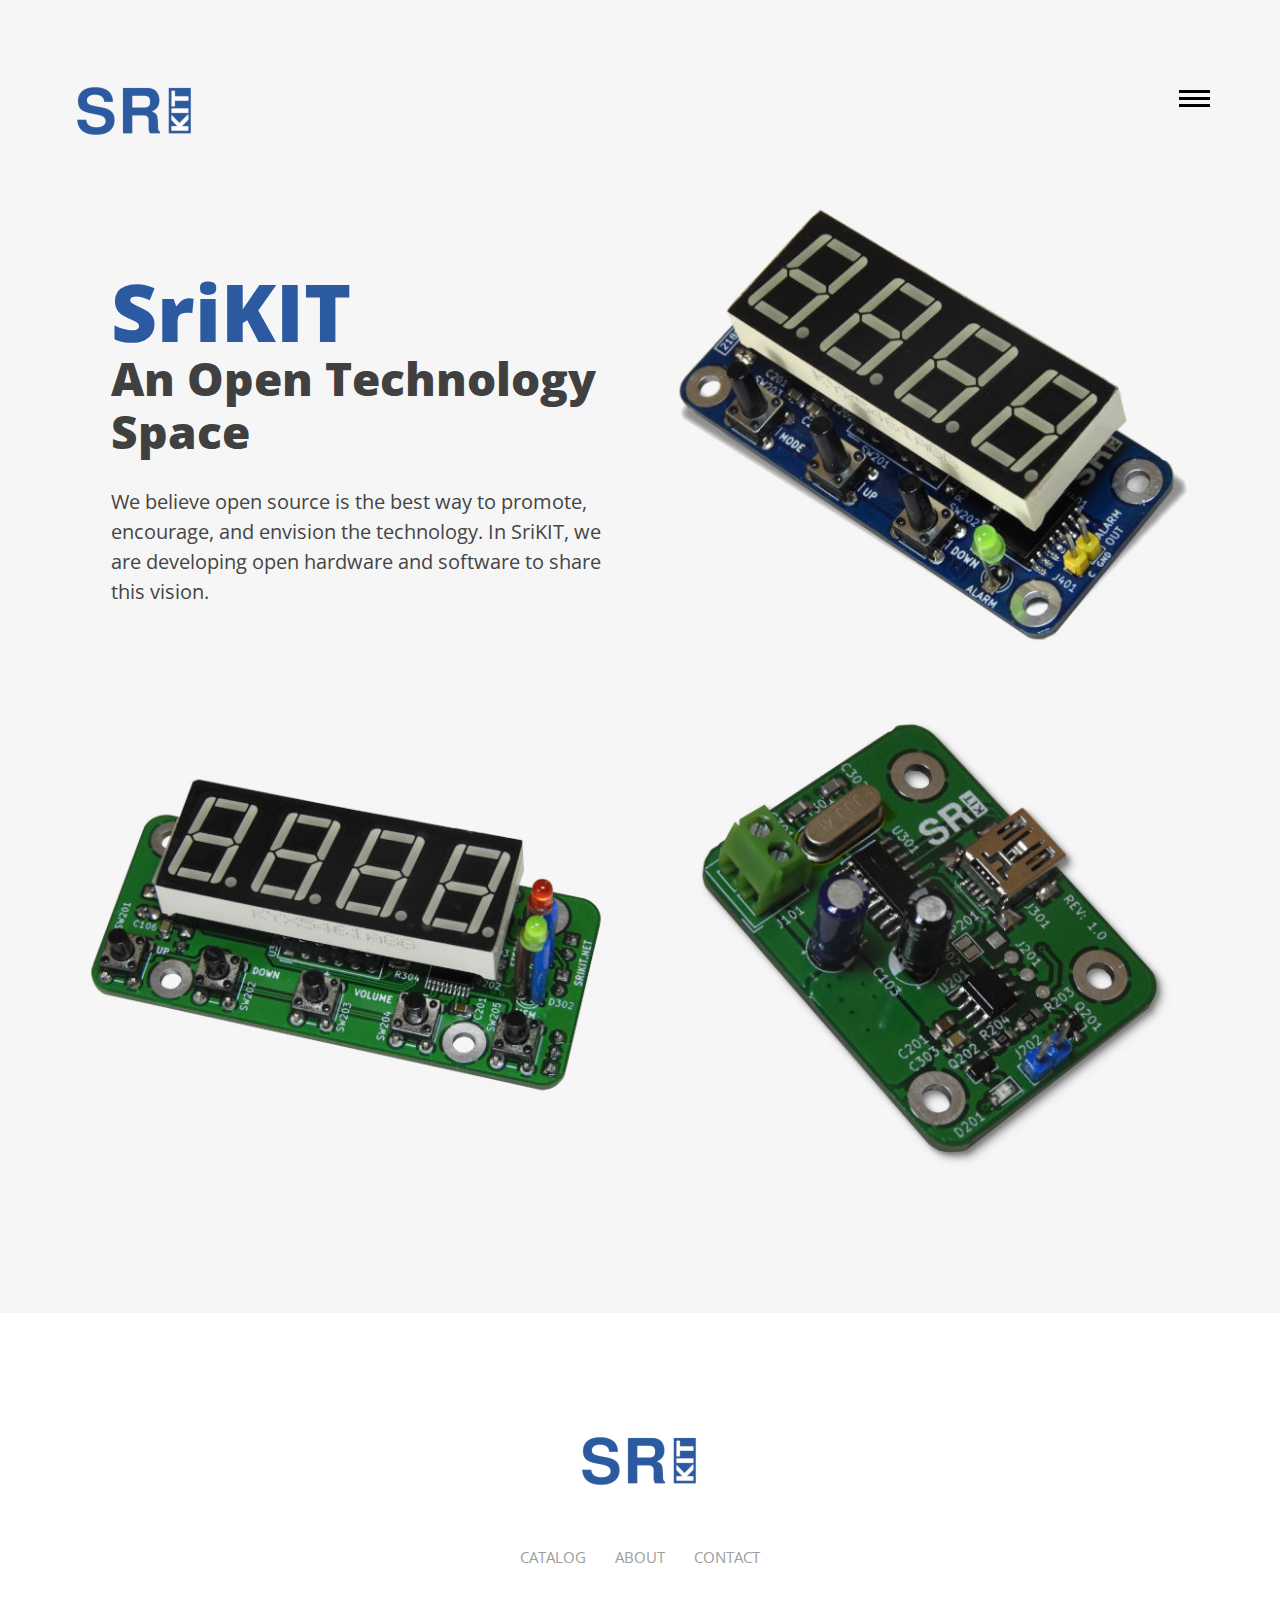
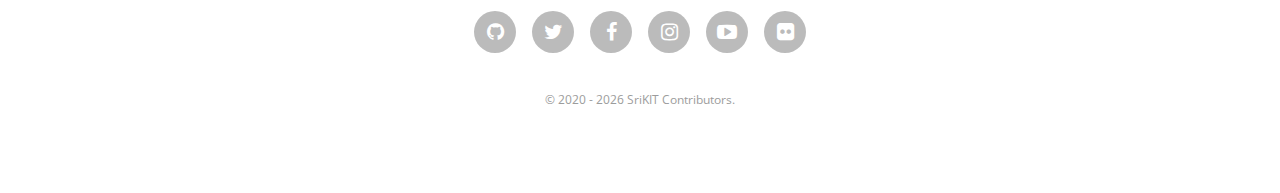
<file: index.html>
<!DOCTYPE HTML>

 <html>

    <head>
        <!-- HTML meta data. -->    
        <meta name="viewport" content="width=device-width, initial-scale=1, maximum-scale=1" />
        <meta charset="utf-8">

        <meta name="description" content="SriKIT is an open-source hardware design and development group.">
        <meta name="author" content="SriKIT contributors">

        <meta property="og:type" content="website">
        <meta property="og:locale" content="en_US">
        <meta property="og:site_name" content="SriKIT">
        <meta property="og:title" content="SriKIT Homepage">
        <meta property="og:url" content="/">
        <meta property="og:description" content="SriKIT is an open-source hardware design and development group.">

        <title>SriKIT</title>
		<link rel="shortcut icon" href="images/favicon.ico" type="image/x-icon">

        <!-- External verification codes -->
        <script data-ad-client="ca-pub-3947743843439548" async src="https://pagead2.googlesyndication.com/pagead/js/adsbygoogle.js"></script>

        <!-- Style sheets. -->
        <link href="css/style.css" rel="stylesheet" type="text/css">
        <link href="css/bootstrap.min.css" rel="stylesheet" type="text/css">
        <link href="css/responsive.css" rel="stylesheet" type="text/css">

        <link href="css/font-awesome.min.css" rel="stylesheet" type="text/css">
        <link href="css/effects/set2.css" rel="stylesheet" type="text/css">
        <link href="css/effects/normalize.css" rel="stylesheet" type="text/css">
        <link href="css/effects/component.css"  rel="stylesheet" type="text/css" >
	</head>

    <body>

        <header role="header">

            <!-- Heading section which consist SriKIT logo and menu. -->
            <div class="container">

                <h1>
                    <a href="index.html" title="SriKIT"><img src="images/logo.png" title="SriKIT" alt="SriKIT"/></a>
                </h1>

                <!-- Navigation menu. -->
                <nav role="header-nav" class="navy">

                    <ul>
                        <li class="nav-active"><a href="index.html" title="Catalog">Catalog</a></li>
                        <li><a href="about.html" title="About">About</a></li>
                        <li><a href="contact.html" title="Contact">Contact</a></li>
                    </ul>

                </nav>

            </div>

        </header>

        <main role="main-home-wrapper" class="container">
            <!-- Page content block. -->
        	
            <div class="row">

            	<section class="col-xs-12 col-sm-6 col-md-6 col-lg-6 ">
                    <!-- Intro text section -->

                	<article role="pge-title-content">

                    	<header>
                        	<h2><span>SriKIT</span> An Open Technology Space</h2>
                        </header>

                        <p>We believe open source is the best way to promote, encourage, and envision the technology. In SriKIT, we are developing open hardware and software to share this vision.</p>

                    </article>

                </section>

                <!-- Show featured product -->

                <section class="col-xs-12 col-sm-6 col-md-6 col-lg-6 grid">

                	<figure class="effect-oscar">

                    	<img src="images/kit-images/kt0001.jpg" alt="" class="img-responsive"/>

                        <figcaption>

                        	<h2><span>Clock Module </span> With Seven Segment Display</h2>

							<p>Simple LED clock module based on highly stable DS3231 real-time clock for timekeeping.</p>

							<a href="kt0001.html">View more</a>

                        </figcaption>

                    </figure>

                </section>

                <!-- Start product catalog 1. -->

                <div class="clearfix"></div>

                <!-- Product catalog left. -->

                <section class="col-xs-12 col-sm-6 col-md-6 col-lg-6 grid">

                    <ul class="grid-lod effect-2" id="grid">

                        <li>

                        	<figure class="effect-oscar">

                                <img src="images/kit-images/kt0005.jpg" alt="" class="img-responsive"/>

                                <figcaption>

                                        <h2><span>FM Stereo</span> Receiver Module</h2>

                                        <p>RDA5807 based FM stereo radio module with auto-scanning and memory manager.</p>

                                        <a href="kt0005.html">View more</a>

                                </figcaption>

                            </figure>

                        </li>

                    </ul>

                </section>   

                <!-- Product catalog right. -->
                
                <section class="col-xs-12 col-sm-6 col-md-6 col-lg-6 grid">

                    <ul class="grid-lod effect-2" id="grid">

                        <li>

                        	<figure class="effect-oscar">

                                <img src="images/kit-images/kt0003.jpg" alt="" class="img-responsive"/>

                                <figcaption>

                                        <h2><span>Programmable</span> Timer Module</h2>

                                        <p>Miniature, USB programmable, long-duration timer module.</p>

                                        <a href="kt0003.html">View more</a>

                                </figcaption>

                            </figure>

                        </li>

                    </ul>

                </section>

            </div>

        </main>

        <footer role="footer">

            <!-- Footer section with links and social icons. -->
            <h1>
                <a href="index.html" title="SriKIT"><img src="images/logo.png" title="SriKIT" alt="SriKIT"/></a>
            </h1>

            <!-- Navigation menu. -->
            <nav role="footer-nav">
                <ul>
                	<li><a href="index.html" title="Work">Catalog</a></li>
                    <li><a href="about.html" title="About">About</a></li>
                    <li><a href="contact.html" title="Contact">Contact</a></li>
                </ul>
            </nav>

            <!-- Social icons group. -->
            <ul role="social-icons">
            	<li><a href="https://github.com/srikit" target="_blank" rel="noopener noreferrer"><i class="fa fa-github" aria-hidden="true"></i></a></li>
                <li><a href="https://twitter.com/SriKITProject" target="_blank" rel="noopener noreferrer"><i class="fa fa-twitter" aria-hidden="true"></i></a></li>
                <li><a href="https://www.facebook.com/srikit.net" target="_blank" rel="noopener noreferrer"><i class="fa fa-facebook" aria-hidden="true"></i></a></li>
                <li><a href="https://www.instagram.com/srikitproject" target="_blank" rel="noopener noreferrer"><i class="fa fa-instagram" aria-hidden="true"></i></a></li>
                <li><a href="https://www.youtube.com/channel/UCDvUKo-Rxm0S0J75Deulvjw" target="_blank" rel="noopener noreferrer"><i class="fa fa-youtube-play" aria-hidden="true"></i></a></li>
                <li><a href="https://www.flickr.com/photos/srikit" target="_blank" rel="noopener noreferrer"><i class="fa fa-flickr" aria-hidden="true"></i></a></li>
            </ul>

            <!-- Copyright notice. -->
            <p id="copyright" class="copy-right">&copy; SriKIT Contributors.</p>

        </footer>

        <script src="js/jquery.min.js" type="text/javascript"></script>
		<script src="js/nav.js" type="text/javascript"></script>
        <script src="js/custom.js" type="text/javascript"></script>
        <script src="js/bootstrap.min.js" type="text/javascript"></script>
        <script src="js/effects/masonry.pkgd.min.js"  type="text/javascript"></script>
		<script src="js/effects/imagesloaded.js"  type="text/javascript"></script>
		<script src="js/effects/classie.js"  type="text/javascript"></script>
		<script src="js/effects/AnimOnScroll.js"  type="text/javascript"></script>
        <script src="js/effects/modernizr.custom.js"></script>
        <script src="js/html5shiv.js" type="text/javascript"></script>

        <!-- Global site tag (gtag.js) - Google Analytics -->
        <script async src="https://www.googletagmanager.com/gtag/js?id=G-QX22D3M55T"></script>
        <script>
            window.dataLayer = window.dataLayer || [];
            function gtag(){dataLayer.push(arguments);}
            gtag('js', new Date());

            gtag('config', 'G-QX22D3M55T');
        </script>

    </body>

</html>
</file>
<file: css/style.css>
@import url(https://fonts.googleapis.com/css?family=Open+Sans:400,300,300italic,400italic,600,600italic,700,700italic,800,800italic);

html {

	-ms-text-size-adjust: 100%;

	-webkit-text-size-adjust: 100%;

}

*, *:before, *:after {

	-webkit-box-sizing: border-box;

	-moz-box-sizing: border-box;

	box-sizing: border-box;

}

input, textarea {

	-webkit-appearance: none;

	-webkit-border-radius: 0;

}

button, html input[type="button"],/* 1 */ input[type="reset"], input[type="submit"] {

	-webkit-appearance: button;

	cursor: pointer;

 *overflow:visible;

}

body, img,.commentys-form input[type="text"],.commentys-form input[type="email"],.commentys-form input[type="url"],.commentys-form textarea {

	transition: all .2s linear;

	-o-transition: all .2s linear;

	-moz-transition: all .2s linear;

	-webkit-transition: all .2s linear;

}

html, body, div, span, object, iframe, h1, h2, h3, h4, h5, h6, p, blockquote, pre, abbr, address, cite, code, del, dfn, em, img, ins, kbd, q, samp, small, strong, sub, sup, var, b, i, dl, dt, dd, ol, ul, li, fieldset, form, label, legend, table, caption, tbody, tfoot, thead, tr, th, td, article, aside, canvas, details, figcaption, figure, footer, header, hgroup, menu, nav, section, summary, time, mark, audio, video, input, main {

	-webkit-box-sizing: border-box;

	-moz-box-sizing: border-box;

	box-sizing: border-box;

	margin: 0;

	padding: 0;

	vertical-align: baseline;

	border: 0;

	outline: 0;

}

article, aside, details, figcaption, figure, footer, header, hgroup, menu, nav, section, img, main {

	display: block

}

audio, canvas, video {

	display: inline-block;

 *display:inline;

 *zoom:1

}

blockquote:before, blockquote:after, q:before, q:after {

	content: '';

	content: none;

}

.clear {

	clear: both;

	line-height: 0;

	height: 0;

}

a {

	text-decoration: none;

	outline: none;

	color: #010101;

	transition-delay: 0s;

	transition-duration: 0.6s;

	transition-property: all;

	transition-timing-function: ease;

}

a:focus, img:focus, button:focus, .btn:focus {outline: none;}

::-moz-selection {background-color:#2c5aa0;color:#fff;text-shadow:none;}

::selection {background-color: #2c5aa0;color: #fff;text-shadow: none;}

@font-face {font-family: 'Open Sans', sans-serif;}

/*===== Header ===*/

header[role="header"]{ padding-top:80px; padding-bottom:39px}

header[role="header"] h1{ padding:0; margin:0}

header[role="header"] h1 > a{ max-width:66px; display:block; float:left}

header[role="header"] nav{ padding-top:10px;transition-delay: 0s;

transition-duration: 0.6s;transition-property: all;transition-timing-function: ease;}

header[role="header"] nav ul{ display:none; position: fixed; z-index:60; text-align:center; width:100%; height:100%; top:0; left:0; right:0; background-color:rgba(255,255,255,0.8); padding:0; margin:0; padding-top:199px;}

header[role="header"] nav ul > li{ font-weight:800; font-size:42px; display:block}

header[role="header"] nav ul > li > a{ display:block; line-height:72px; color:#404040}

header[role="header"] nav ul > li:hover a,header[role="header"] nav ul > li.nav-active a{ text-decoration:none; color:#2c5aa0}

header[role="header"] nav #menu-button {width: 31px;font-size: 0;float: right;height: 19px;position: relative; z-index:70;

-webkit-transform: rotate(0deg);-moz-transform: rotate(0deg);-o-transform: rotate(0deg);transform: rotate(0deg);-webkit-transition: .5s ease-in-out;-moz-transition: .5s ease-in-out;-o-transition: .5s ease-in-out;transition: .5s ease-in-out;cursor: pointer;}

header[role="header"] nav #menu-button span {display: block;position: absolute;z-index: 60;height: 3px;

width: 100%;background: #111111;opacity: 1;left: 0;

-webkit-transform: rotate(0deg);-moz-transform: rotate(0deg);-o-transform: rotate(0deg);

transform: rotate(0deg);-webkit-transition: .25s ease-in-out;-moz-transition: .25s ease-in-out;-o-transition: .25s ease-in-out;transition: .25s ease-in-out;}

header[role="header"] nav #menu-button span {background: #010101;}

header[role="header"] nav #menu-button span:nth-child(1) {top:0px;}

header[role="header"] nav #menu-button span:nth-child(2) {top:7px;}

header[role="header"] nav #menu-button span:nth-child(3) {top:14px;}

header[role="header"] nav #menu-button.open span:nth-child(1) {top: 10px;

-webkit-transform: rotate(135deg);-moz-transform: rotate(135deg);-o-transform: rotate(135deg);transform: rotate(135deg);}

header[role="header"] nav #menu-button.open span:nth-child(2) {opacity: 0;left: -60px;}

header[role="header"] nav #menu-button.open span:nth-child(3) {top: 10px;

-webkit-transform: rotate(-135deg);-moz-transform: rotate(-135deg);-o-transform: rotate(-135deg);transform: rotate(-135deg);}

/*===== main ===*/

main[role="main-home-wrapper"],main[role="main-inner-wrapper"] { padding-bottom:90px}

main[role="main-home-wrapper"] article[role="pge-title-content"],main[role="main-inner-wrapper"] article[role="pge-title-content"]{ padding-left:41px}

main[role="main-home-wrapper"] article[role="pge-title-content"] header,main[role="main-inner-wrapper"] article[role="pge-title-content"] header{ padding-bottom:19px; padding-top:83px}

main[role="main-home-wrapper"] article[role="pge-title-content"] header h2,main[role="main-inner-wrapper"] article[role="pge-title-content"] header h2{ font-size:46px; line-height:53px; color:#404040; font-weight:800}

main[role="main-home-wrapper"] article[role="pge-title-content"] header h2 span,main[role="main-inner-wrapper"] article[role="pge-title-content"] header h2 span{ display:block; font-size:80px; color:#2c5aa0ff; padding-bottom:15px}

main[role="main-home-wrapper"] article[role="pge-title-content"] p,main[role="main-inner-wrapper"] article[role="pge-title-content"] p{ font-size:20px; line-height:30px; color:#454545}

/*===== footer ===*/

footer[role="footer"]{ background-color:#FFF; padding-top:100px; padding-bottom:77px}

footer[role="footer"] > h1 a{ margin:0 auto; display:block; max-width:130px;}

footer[role="footer"] nav{ padding-top:37px; padding-bottom:43px}

footer[role="footer"] nav > ul{ text-align:center; padding:0; margin:0}

footer[role="footer"] nav > ul > li{ display: inline-block; text-transform:uppercase; font-size:15px; margin:0 13px}

footer[role="footer"] nav > ul > li > a{ color:#9d9d9d}

footer[role="footer"] nav > ul > li:hover a{ text-decoration:none; color:#2c5aa0}

footer[role="footer"] ul[role="social-icons"]{ padding:0; margin:0; text-align:center; padding-bottom:40px;}

footer[role="footer"] ul[role="social-icons"] > li{ display: inline-block; margin:0 6.5px}

footer[role="footer"] ul[role="social-icons"] > li > a{ display:block; width:42px; height:42px; background-color:#bbbbbb; color:#FFF; line-height:42px; font-size:20px; border-radius:100%; text-align:center}

footer[role="footer"] ul[role="social-icons"] > li:hover a{ background-color:#2c5aa0}

footer[role="footer"] .copy-right{ text-align:center; display:block; font-size:12px; line-height:13px; color:#9c9c9c}

/*===== About ===*/

main[role="main-inner-wrapper"] .about-content{ background-color:#2c5aa0; padding-top:57px; padding-left:70px; padding-right:67px; padding-bottom:58px}

main[role="main-inner-wrapper"] .about-content p{ font-size:17px; line-height:30px; color:#FFF; padding-bottom:20px}

main[role="main-inner-wrapper"] .thumbnails-pan{ padding-top:30px}

main[role="main-inner-wrapper"] .thumbnails-pan section figure{ background-color:#FFF; position:relative; overflow:hidden; cursor:pointer}

main[role="main-inner-wrapper"] .thumbnails-pan section figure,main[role="main-inner-wrapper"] .thumbnails-pan section figure, img,main[role="main-inner-wrapper"] .thumbnails-pan section figure figcaption,section.blog-content figure,section.blog-content figure img,section.blog-content  article{transition-delay: 0s;transition-duration: 0.6s;transition-property: all;transition-timing-function: ease;}

main[role="main-inner-wrapper"] .thumbnails-pan section figure figcaption{ position:absolute; bottom:-50%; left:0; right:0; background-color:#2c5aa0; margin:0 69px; text-align:center; color:#FFF; padding-top:16px; padding-bottom:27px}

main[role="main-inner-wrapper"] .thumbnails-pan section figure figcaption h3{ font-size:21px; line-height:22px; font-weight:300}

main[role="main-inner-wrapper"] .thumbnails-pan section figure figcaption h5{ text-transform:uppercase; font-size:13px; line-height:14px; font-weight:bold}

main[role="main-inner-wrapper"] .thumbnails-pan section figure:hover,section.blog-content:hover article{ background-color:#2c5aa0; color:#FFF}

main[role="main-inner-wrapper"] .thumbnails-pan section figure:hover img,section.blog-content:hover figure img{-webkit-transform: scale3d(1.08,1.08,2);transform: scale3d(1.08,1.08,2); opacity:0.5}

main[role="main-inner-wrapper"] .thumbnails-pan section figure:hover figcaption{ bottom:0;}

/*===== Blog ===*/

article[role="pge-title-content"].blog-header{ padding-bottom:218px}

section.blog-content{ margin-bottom:29px}

section.blog-content figure{ overflow:hidden; position:relative;background-color: rgba(255,255,255,0.4); cursor:pointer}

section.blog-content figure .post-date{ text-align:center; color:#FFF; font-weight:800; font-size:14px; line-height:18px; text-transform:uppercase; display:block; background-color:#2c5aa0; width:130px; height:130px; position:absolute; left:0; top:0; padding-top:41px; z-index:50}

section.blog-content figure .post-date span{ font-size:50px; line-height:35px; display:block}

section.blog-content  article{ font-size:21px; line-height:30px; color:#FFF;  font-weight:800; color:#343434; padding-left:42px; padding-top:33px; padding-bottom:31px;}

section.blog-content:hover figure img{ opacity:0.5}

/*===== Contact ===*/

article[role="pge-title-content"].contact-header{ padding-bottom:218px}

article[role="pge-title-content"].contact-header p a{ color:#343434; padding-right:34px}

article[role="pge-title-content"].contact-header p a:hover{color:#2c5aa0; text-decoration:none}

.demo-wrapper {width: 100%;margin: 0 auto;height:499px;}

#srikithq {width: 100%;height: 100%; z-index: 5;}

.error_message{ color:#e84d49}

#success_page h3,#success_page p{color:#60ca6f }

.contat-from-wrapper{ padding:0 69px; margin-top:108px}

.contat-from-wrapper input[type="text"],.contat-from-wrapper input[type="email"],.contat-from-wrapper textarea{ width:100%; display:block; outline:none; border-bottom:1px solid #bbbbbb; background-color:inherit; color:#404040; font-size:21px; line-height:23px; padding-bottom:24px}

.contat-from-wrapper input[type="text"]:focus,.contat-from-wrapper input[type="email"]:focus,.contat-from-wrapper textarea:focus{ border-bottom-color:#9f9e9e}

.contat-from-wrapper form ::-webkit-input-placeholder { color:#404040; }

.contat-from-wrapper form ::-moz-placeholder { color:#404040; } /* firefox 19+ */

.contat-from-wrapper form :-ms-input-placeholder { color:#404040; } /* ie */

.contat-from-wrapper form input:-moz-placeholder { color:#404040; }

.contat-from-wrapper textarea{ border-bottom:1px solid #bbbbbb; border-left:none; border-right:none; border-top:none; height:77px; margin-top:56px}

.contat-from-wrapper input[type="submit"]{ display:block; border:none; outline:none; width:220px; line-height:60px; text-transform:uppercase; font-size:21px; color:#FFF; font-weight:800; letter-spacing:2px; background-color:#2c5aa0; margin:41px auto; margin-bottom:0}

.contat-from-wrapper input[type="submit"]:hover{background-color:#2c5aa0}

/*== Work Details ==*/

.work-details,.blog-details{ padding:0 69px; margin-top:73px}

.work-details header h2{ color:#343434; font-size:36px; font-weight:800;}

.work-details p a{ display:inline-block; color:#2c5aa0; font-size:18px;font-weight:800;padding-top:3px; padding-bottom: 9px; padding-right: 24px;}

.work-details p a i{ color:#0d0d0d;}

.work-details p a:hover{ color:#0d0d0d; text-decoration:none}

.work-details p a:hover i{ color:#2c5aa0}

.work-details p{ font-size:16px; color:#444444; line-height:30px; margin-bottom:20px; font-weight:400}

.work-details p strong{ font-weight:800}

.work-images{ margin-top:46px}

.work-images li{ margin-bottom:50px}

/*== Blog Details ==*/

.bog-header { padding-bottom:62px}

.bog-header h3,.comments-pan h3,.commentys-form h4{ color:#404040;font-weight:800; padding-bottom:24px; display:block}

.bog-header h3 span{ color:#2c5aa0}

.bog-header h2{ font-size:36px; font-weight:normal}

.blog-details .enter-content{ margin-top:62px}

.blog-details .enter-content p{ font-size:16px; line-height:30px; font-weight:300; margin-bottom:23px}

.comments-pan{border-top:2px solid #dedede; padding-top:15px}

.comments-pan h3{border-bottom:2px solid #dedede; padding-bottom:34px; margin-bottom:52px}

.comments-reply,.reply-pan{ padding:0; margin:0; list-style:none}

.comments-reply li{ display:block; border-bottom:2px solid #dedede; overflow:hidden; padding-bottom:51px; margin-bottom:39px}

.comments-reply li figure{ float:left; width:70px; background-color:#000}

.comments-reply li section{ float:left; padding-left:30px; font-size:16px; line-height:30px; font-weight:300; color:#343434;width: 92%;}

.comments-reply li section .date-pan{ font-size:14px; line-height:18px; padding-bottom:25px}

.comments-reply li section h4{font-weight:800; color:#404040; font-size:21px; margin-bottom:6px; margin-top:0}

.comments-reply li section h4 a{ font-size:16px; color:#2c5aa0;font-weight:400; display:inline-block; padding-left:20px}

.reply-pan{ clear:both; display:block; margin-left:100px;padding-top:39px }

.reply-pan li{ border-bottom:none;border-top:2px solid #dedede; padding-bottom:0; margin-bottom:0;padding-top:38px;}

.commentys-form h4{ font-size:24px}

.commentys-form form{ margin-top:30px}

.commentys-form input[type="text"],.commentys-form input[type="email"],.commentys-form input[type="url"],.commentys-form textarea{ font-size:21px; line-height:22px; color:#404040; padding-bottom:26px; border-bottom:2px solid #bbbbbb; width:100%; display:block; border-left:none; border-right:none; border-top:none; background-color:transparent; outline:none}

.commentys-form textarea{ margin-top:57px}

.commentys-form input[type="text"]:focus,.commentys-form input[type="email"]:focus,.commentys-form input[type="url"]:focus,.commentys-form textarea:focus{ border-bottom-color:#000}

.commentys-form input[type="button"]{ padding:0 36px; text-transform:uppercase; display:inline-block; font-size:21px; line-height:60px; color:#FFF; font-weight: bold; text-align:center; border:none; outline:none; background-color:#2c5aa0; margin-top:50px}

.commentys-form input[type="button"]:hover{ background-color:#ff5c5c}
</file>
<file: css/responsive.css>
/* md */
@media (min-width: 992px) and (max-width: 1199px) {
	.comments-reply li section{ width:88%}
}
/* sm */
@media (min-width: 768px) and (max-width: 991px) {
	header[role="header"]{ padding:8% 0;}
	header[role="header"] nav ul{ padding-top:10%}
	main[role="main-home-wrapper"] article[role="pge-title-content"],main[role="main-inner-wrapper"] article[role="pge-title-content"]{ padding-left:0}
	main[role="main-home-wrapper"] article[role="pge-title-content"] header,main[role="main-inner-wrapper"] article[role="pge-title-content"] header{ padding-top:0}
	main[role="main-home-wrapper"] article[role="pge-title-content"] header h2,main[role="main-inner-wrapper"] article[role="pge-title-content"] header h2{ font-size:34px}
	main[role="main-home-wrapper"] article p br{ display:none}
	footer[role="footer"]{ padding:30px 0}
	footer[role="footer"] nav{ padding:15px 0}
	main[role="main-inner-wrapper"] .about-content{ padding:5%}
	main[role="main-inner-wrapper"] .thumbnails-pan section figure figcaption{ margin:0 10%}
	section.blog-content figure .post-date{ padding-top:20px; height:100px; width:100px}
	article.contact-header[role="pge-title-content"] p a{padding-right:10px}
	.contat-from-wrapper{ margin-top:10px; padding:0 15px}
	.grid-lod li{ width:100% !important; position:static !important; display:inline-block}
	.grid-lod li img{ width:100%}
	.work-details,.blog-details{ padding:0; margin-top:0}
	.comments-reply li section{ width:88%}
}
/* xs */
@media (max-width: 767px) {
	header[role="header"]{ padding:8% 0;}
	header[role="header"] nav ul{ padding-top:10%}
	header[role="header"] nav ul > li{ font-size:30px}
	header[role="header"] nav ul > li > a{ line-height:55px}
	main[role="main-home-wrapper"] article[role="pge-title-content"],main[role="main-inner-wrapper"] article[role="pge-title-content"]{ padding-left:0}
	main[role="main-home-wrapper"] article[role="pge-title-content"] header,main[role="main-inner-wrapper"] article[role="pge-title-content"] header{ padding-top:10px}
	main[role="main-home-wrapper"] article[role="pge-title-content"] header h2,main[role="main-inner-wrapper"] article[role="pge-title-content"] header h2{ font-size:47px}
	main[role="main-home-wrapper"] article[role="pge-title-content"] header h2 span, main[role="main-inner-wrapper"] article[role="pge-title-content"] header h2 span{ font-size:60px;}
	main[role="main-home-wrapper"] article{ padding-bottom:30px}
	main[role="main-home-wrapper"] article p br{ display:none}
	footer[role="footer"]{ padding:40px 0}
	footer[role="footer"] nav{ padding:15px 0}
	main[role="main-inner-wrapper"] .about-content{ padding:5%}
	main[role="main-inner-wrapper"] .thumbnails-pan section figure{ margin-bottom:20px}
	article[role="pge-title-content"].blog-header,article[role="pge-title-content"].contact-header{ padding-bottom:30px}
	section.blog-content figure .post-date{ padding-top:20px; height:100px; width:100px}
	section.blog-content article{ padding:2% 5%; font-size:18px; line-height:24px;font-family: 'proxima_nova_cn_rgregular';}
	article.contact-header[role="pge-title-content"] p a{ font-size:18px; padding-right:10px}
	.contat-from-wrapper{ margin-top:10px; padding:0 15px}
	.contat-from-wrapper input[type="text"], .contat-from-wrapper input[type="email"]{ margin-bottom:20px}
	.contat-from-wrapper textarea{ margin-top:0}
	.work-details,.blog-details{ padding:0; margin-top:0}
	.work-images{ margin-top:0}
	.work-images li{ margin-bottom:0; width:100%}
	.work-images li figcaption h2{ font-size:18px;}
	.grid-lod li{ width:100% !important; position:static !important}
	.bog-header h3, .comments-pan h3, .commentys-form h4{ padding-bottom:0}
	.bog-header h2{ font-size:18px; line-height:26px}
	.bog-header{ padding-bottom:20px}
	.blog-details .enter-content{ margin-top:10px}
	.blog-details .enter-content p,.comments-reply li section{ font-size:14px; line-height:26px}
	.comments-pan h3{ padding-bottom:20px; margin-top:0}
	.comments-reply li section{ float:none; width:auto; padding-left:0}
	.comments-reply li figure{ margin-right:20px}
	.reply-pan{ margin-left:20px}
	.commentys-form input[type="text"], .commentys-form input[type="email"], .commentys-form input[type="url"], .commentys-form textarea{ margin-bottom:20px}
	.commentys-form textarea{ margin-top:0; margin-bottom:0}
	
}
</file>
<file: css/effects/set2.css>
.grid {

	position: relative;

	list-style: none; overflow:hidden; 

	text-align: center;

}



/* Common style */

.grid figure {

	position: relative;margin-bottom:31px;

	overflow: hidden;

	min-width: 100%;

	max-width: 100%;

	width:100%;

	height: 100%; min-height:100%;

	background: #3085a3;

	text-align: center;

	cursor: pointer;

}



.grid figure img {

	position: relative;

	display: block;

	min-height: 100%;

	max-width: 100%;

	opacity: 0.8;

}



.grid figure figcaption {

	padding:0;

	color: #fff;

	text-transform: uppercase;

	font-size: 1.25em;

	-webkit-backface-visibility: hidden;

	backface-visibility: hidden;

	line-height:100%;

}

.grid figure figcaption header a{}

.grid figure figcaption::before,

.grid figure figcaption::after {

	pointer-events: none;

}



.grid figure figcaption,

.grid figure figcaption > a {

	position: absolute;

	top: 0;

	left: 0;

	width: 100%;

	height: 100%;

}



/* Anchor will cover the whole item by default */

/* For some effects it will show as a button */

.grid figure figcaption > a {

	z-index: 1000;

	text-indent: 200%;

	white-space: nowrap;

	font-size: 0;

	opacity: 0;

}



.grid figure h2 {

	word-spacing: -0.15em;

	font-weight:400; color:#FFF;

}



.grid figure h2 span {

	font-weight: 800;

}



.grid figure h2,

.grid figure p {

	margin: 0;

}



.grid figure p {

	letter-spacing: 1px;

	font-size:16px; line-height:22px;

}





/* Individual effects */




/*---------------*/

/***** Oscar *****/

/*---------------*/



figure.effect-oscar {

	/*background: -webkit-linear-gradient(45deg, #22682a 0%, #9b4a1b 40%, #3a342a 100%);

	background: linear-gradient(45deg, #22682a 0%,#9b4a1b 40%,#3a342a 100%);*/

	background-color:#2c5aa0;

}



figure.effect-oscar img {

	opacity: 1;

	-webkit-transition: opacity 0.35s;

	transition: opacity 0.35s;

}



figure.effect-oscar figcaption {

	padding: 4em;

	background-color: rgba(58,52,42,0);

	-webkit-transition: background-color 0.35s;

	transition: background-color 0.35s;

}



figure.effect-oscar figcaption::before {

	position: absolute;

	top: 30px;

	right: 30px;

	bottom: 30px;

	left: 30px;

	border: 1px solid #fff;

	content: '';

}



figure.effect-oscar h2 {

font-weight:400;	margin: 20% 0 10px 0;

	-webkit-transition: -webkit-transform 0.35s;

	transition: transform 0.35s;

	-webkit-transform: scale(0);

	transform: scale(0);

	opacity: 0;

}

figure.effect-oscar h2 span{

	font-weight:800

}

figure.effect-oscar figcaption::before,

figure.effect-oscar p {

	font-weight:400;

	opacity: 0;

	-webkit-transition: opacity 0.35s, -webkit-transform 0.35s;

	transition: opacity 0.35s, transform 0.35s;

	-webkit-transform: scale(0);

	transform: scale(0);

}



figure.effect-oscar:hover h2 {

	-webkit-transform: scale(1);

	transform: scale(1);

	opacity: 1;

}



figure.effect-oscar:hover figcaption::before,

figure.effect-oscar:hover p {

	opacity: 1;

	-webkit-transform: scale(1);

	transform: scale(1);

}



figure.effect-oscar:hover figcaption {

	background-color: rgba(58,52,42,0);

}



figure.effect-oscar:hover img {

	opacity: 0.12;

}



@media screen and (max-width: 50em) {

	.content {

		padding: 0 10px;

		text-align: center;

	}

	.grid figure {

		display: inline-block;

		float: none;

		margin: 10px auto;

		width: 100%;

	}

}

@media (min-width: 768px) and (max-width: 991px) {

	figure.effect-oscar figcaption::before{ left:10px; right:10px; top:10px; bottom:10px;}

	figure.effect-oscar figcaption{ padding:0em}

	figure.effect-oscar h2{ font-size:20px;}

	figure.effect-oscar p{ font-size:13px;  padding:2%; display:block; width:90%; margin:0 auto;}

}



@media (max-width: 767px) {

	figure.effect-oscar figcaption::before{ left:10px; right:10px; top:10px; bottom:10px;}

	figure.effect-oscar figcaption{ padding:0em}

	figure.effect-oscar h2{ font-size:15px;}

	figure.effect-oscar p{ font-size:13px;  padding:2%; display:block; width:90%; margin:0 auto;}

}
</file>
<file: css/effects/component.css>
.grid-lod {
	/*max-width: 69em;
	list-style: none;
	margin: 30px auto;
	padding: 0;*/
}

.grid-lod li {
	display: block;
/*	float: left;
	padding: 7px;
	width: 33%;*/
	opacity: 0;
}

.grid-lod li.shown,
.no-js .grid-lod li,
.no-cssanimations .grid-lod li {
	opacity: 1;
}

.grid-lod li a,
.grid-lod li img {
	outline: none;
	border: none;
	display: block;
	max-width: 100%;
}

/* Effect 1: opacity */
.grid-lod.effect-1 li.animate {
	-webkit-animation: fadeIn 0.65s ease forwards;
	animation: fadeIn 0.65s ease forwards;
}

@-webkit-keyframes fadeIn {
	0% { }
	100% { opacity: 1; }
}

@keyframes fadeIn {
	0% { }
	100% { opacity: 1; }
}

/* Effect 2: Move Up */
.grid-lod.effect-2 li.animate {
	-webkit-transform: translateY(200px);
	transform: translateY(200px);
	-webkit-animation: moveUp 0.65s ease forwards;
	animation: moveUp 0.65s ease forwards;
}

@-webkit-keyframes moveUp {
	0% { }
	100% { -webkit-transform: translateY(0); opacity: 1; }
}

@keyframes moveUp {
	0% { }
	100% { -webkit-transform: translateY(0); transform: translateY(0); opacity: 1; }
}

/* Effect 3: Scale up */
.grid-lod.effect-3 li.animate {
	-webkit-transform: scale(0.6);
	transform: scale(0.6);
	-webkit-animation: scaleUp 0.65s ease-in-out forwards;
	animation: scaleUp 0.65s ease-in-out forwards;
}

@-webkit-keyframes scaleUp {
	0% { }
	100% { -webkit-transform: scale(1); opacity: 1; }
}

@keyframes scaleUp {
	0% { }
	100% { -webkit-transform: scale(1); transform: scale(1); opacity: 1; }
}

/* Effect 4: fall perspective */
.grid-lod.effect-4 {
	-webkit-perspective: 1300px;
	perspective: 1300px;
}

.grid-lod.effect-4 li.animate {
	-webkit-transform-style: preserve-3d;
	transform-style: preserve-3d;
	-webkit-transform: translateZ(400px) translateY(300px) rotateX(-90deg);
	transform: translateZ(400px) translateY(300px) rotateX(-90deg);
	-webkit-animation: fallPerspective .8s ease-in-out forwards;
	animation: fallPerspective .8s ease-in-out forwards;
}

@-webkit-keyframes fallPerspective {
	0% { }
	100% { -webkit-transform: translateZ(0px) translateY(0px) rotateX(0deg); opacity: 1; }
}

@keyframes fallPerspective {
	0% { }
	100% { -webkit-transform: translateZ(0px) translateY(0px) rotateX(0deg); transform: translateZ(0px) translateY(0px) rotateX(0deg); opacity: 1; }
}

/* Effect 5: fly (based on http://lab.hakim.se/scroll-effects/ by @hakimel) */
.grid-lod.effect-5 {
	-webkit-perspective: 1300px;
	perspective: 1300px;
}

.grid-lod.effect-5 li.animate {
	-webkit-transform-style: preserve-3d;
	transform-style: preserve-3d;
	-webkit-transform-origin: 50% 50% -300px;
	transform-origin: 50% 50% -300px;
	-webkit-transform: rotateX(-180deg);
	transform: rotateX(-180deg);
	-webkit-animation: fly .8s ease-in-out forwards;
	animation: fly .8s ease-in-out forwards;
}

@-webkit-keyframes fly {
	0% { }
	100% { -webkit-transform: rotateX(0deg); opacity: 1; }
}

@keyframes fly {
	0% { }
	100% { -webkit-transform: rotateX(0deg); transform: rotateX(0deg); opacity: 1; }
}

/* Effect 6: flip (based on http://lab.hakim.se/scroll-effects/ by @hakimel) */
.grid-lod.effect-6 {
	-webkit-perspective: 1300px;
	perspective: 1300px;
}

.grid-lod.effect-6 li.animate {
	-webkit-transform-style: preserve-3d;
	transform-style: preserve-3d;
	-webkit-transform-origin: 0% 0%;
	transform-origin: 0% 0%;
	-webkit-transform: rotateX(-80deg);
	transform: rotateX(-80deg);
	-webkit-animation: flip .8s ease-in-out forwards;
	animation: flip .8s ease-in-out forwards;
}

@-webkit-keyframes flip {
	0% { }
	100% { -webkit-transform: rotateX(0deg); opacity: 1; }
}

@keyframes flip {
	0% { }
	100% { -webkit-transform: rotateX(0deg); transform: rotateX(0deg); opacity: 1; }
}

/* Effect 7: helix (based on http://lab.hakim.se/scroll-effects/ by @hakimel) */
.grid-lod.effect-7 {
	-webkit-perspective: 1300px;
	perspective: 1300px;
}

.grid-lod.effect-7 li.animate {
	-webkit-transform-style: preserve-3d;
	transform-style: preserve-3d;
	-webkit-transform: rotateY(-180deg);
	transform: rotateY(-180deg);
	-webkit-animation: helix .8s ease-in-out forwards;
	animation: helix .8s ease-in-out forwards;
}

@-webkit-keyframes helix {
	0% { }
	100% { -webkit-transform: rotateY(0deg); opacity: 1; }
}

@keyframes helix {
	0% { }
	100% { -webkit-transform: rotateY(0deg); transform: rotateY(0deg); opacity: 1; }
}

/* Effect 8:  */
.grid-lod.effect-8 {
	-webkit-perspective: 1300px;
	perspective: 1300px;
}

.grid-lod.effect-8 li.animate {
	-webkit-transform-style: preserve-3d;
	transform-style: preserve-3d;
	-webkit-transform: scale(0.4);
	transform: scale(0.4);
	-webkit-animation: popUp .8s ease-in forwards;
	animation: popUp .8s ease-in forwards;
}

@-webkit-keyframes popUp {
	0% { }
	70% { -webkit-transform: scale(1.1); opacity: .8; -webkit-animation-timing-function: ease-out; }
	100% { -webkit-transform: scale(1); opacity: 1; }
}

@keyframes popUp {
	0% { }
	70% { -webkit-transform: scale(1.1); transform: scale(1.1); opacity: .8; -webkit-animation-timing-function: ease-out; animation-timing-function: ease-out; }
	100% { -webkit-transform: scale(1); transform: scale(1); opacity: 1; }
}

@media screen and (max-width: 900px) {
	.grid-lod li {
		width: 50%;
	}
}

@media screen and (max-width: 400px) {
	.grid-lod li {
		width: 100%;
	}
}
</file>
